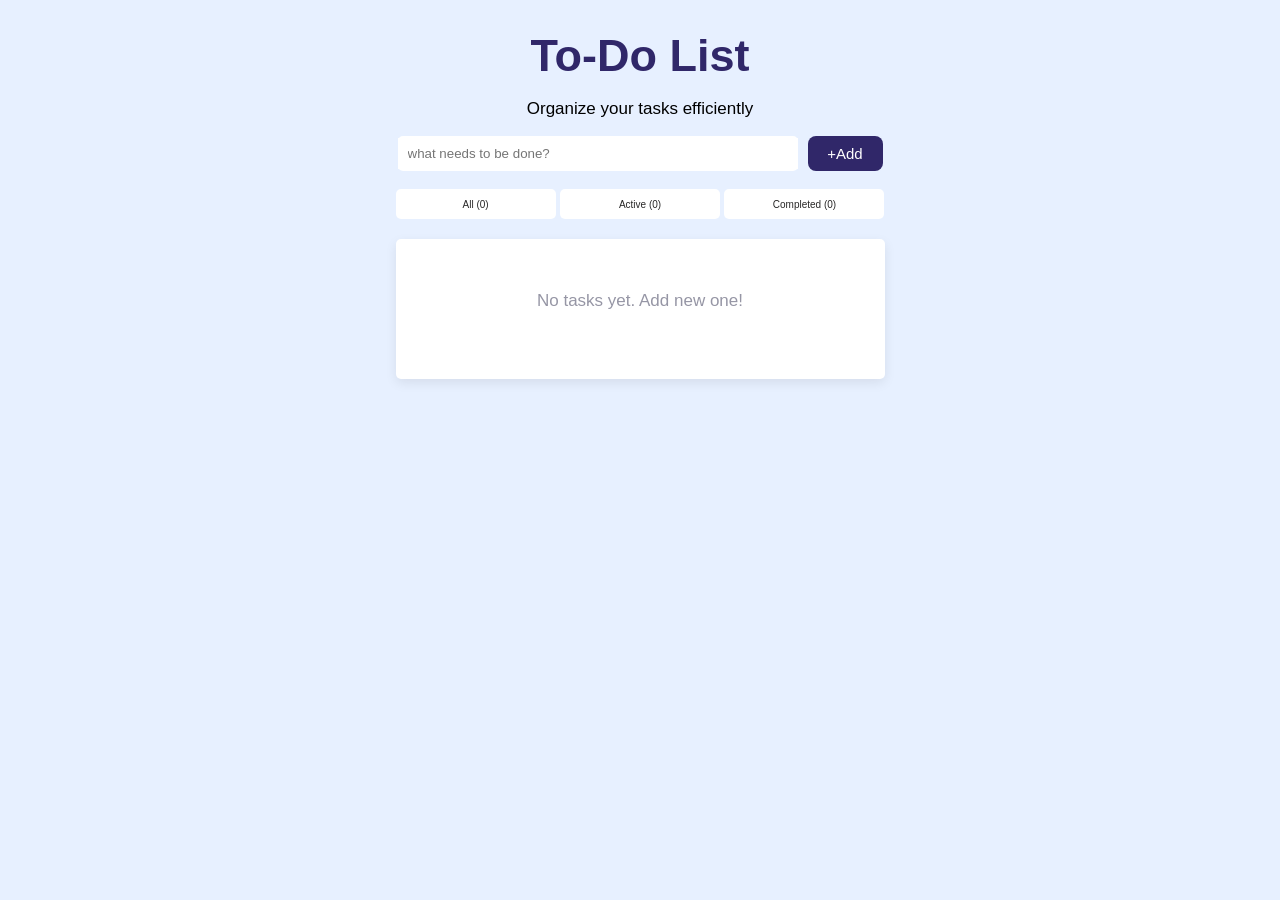
<file: index.html>
<!doctype html>
<html lang="en">
  <head>
    <meta charset="UTF-8" />
    <meta name="viewport" content="width=device-width, initial-scale=1.0" />
    <title>To_Do List</title>
    <link rel="stylesheet" href="project.css" />
  </head>

  <body>
    <div>
      <h1>To-Do List</h1>
      <p>Organize your tasks efficiently</p>
    </div>
    <div  class="input-but">
      <div class="input-text" >
        <input class="input" type="text" id="task" placeholder="what needs to be done?" />
    </div>
      <button type="button" id="btn">+Add</button>
    </div>
    <br />
    <div>
      <button class="btn" id="btnall">All (0)</button>
      <button class="btn" id="btnact">Active (0)</button>
      <button class="btn" id="btncomp">completed (0)</button>
    </div>
<div class="sec-message" >
    <section class="sec" id="message">
      <p class="message" id="message">No tasks yet. Add new one!</p>
    </section>
</div>
    <script src="project.js"></script>
  </body>
</html>
</file>
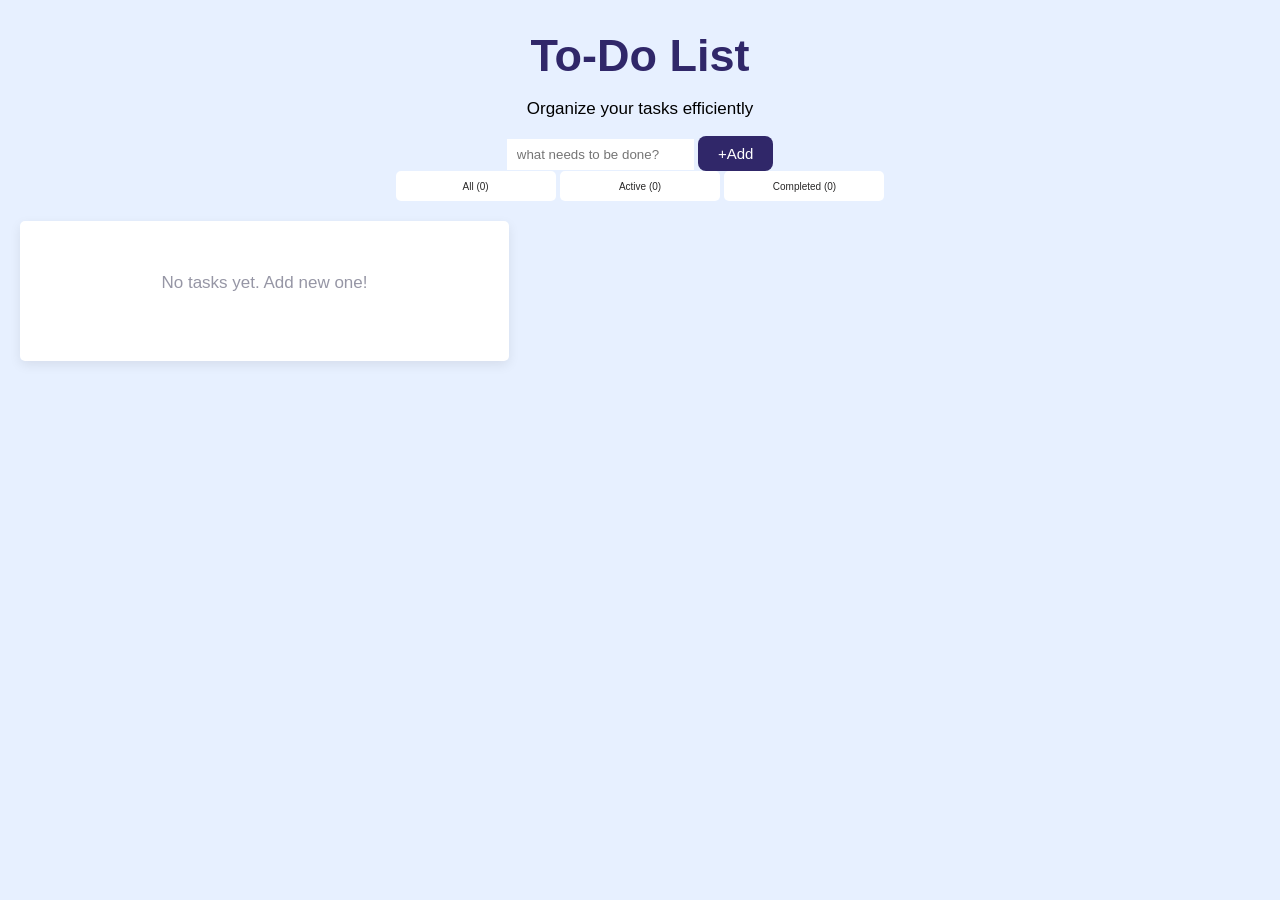
<file: project.html>
<!DOCTYPE html>
<html lang="en">

<head>
    <meta charset="UTF-8">
    <meta name="viewport" content="width=device-width, initial-scale=1.0">
    <title>To_Do List</title>
    <link rel="stylesheet" href="project.css">
</head>

<body>
    <h1>To-Do List</h1>
    <p>Organize your tasks efficiently</p>

    <input type="text" id="task" placeholder="what needs to be done?">
    <button type="button" id="btn">+Add</button>

    <br>
    <button class="btn" id="btnall">All (0)</button>
    <button class="btn" id="btnact">Active (0)</button>
    <button class="btn" id="btncomp">completed (0)</button>

    <section class="sec" id="message">
        <p class="message" id="message">No tasks yet. Add new one!</p>
    </section>


    <script src="project.js"></script>
</body>

</html>
</file>
<file: project.css>
body {
  font-family: Arial, Helvetica, sans-serif;
  margin-top: 55px;
  text-align: center;
  background-color: rgb(231, 240, 255);
  margin: 0px 20px;
}

h1 {
  color: rgb(48, 39, 105);
  font-size: 45px;
  margin-bottom: 8px;
}

p {
  color: rgb(0, 0, 0);
  font-size: 17px;
}
.input-but {
  display: flex;
  gap: 10px;
  flex-direction: row;
  justify-content: center;
}
.btn:focus {
  color: #fff;
  background-color: rgb(48, 39, 105) !important;
}
.btn:hover {
  color: #fff;
  background-color: rgb(48, 39, 105) !important;
}

#task {
  /* background-color: rgb(231, 240, 255);
    border: 1px solid #c9c4c4;
    border-radius: 5px;
    font-size: 16px;
    width: 400px;
    height: 32px; */
  padding-left: 10px;
  border: none;
}
input:not([type="range" i], [type="checkbox" i], [type="radio" i]) {
  border: none !important;
  padding: 8px;
}
.input-text {
  display: flex;
  flex-direction: column;
  justify-content: center;
  background-color: #fff;
  width: 400px;
  border-radius: 5px;
}

.deletebtn {
  cursor: pointer;
  border: none;
  border-radius: 8px;
  font-size: 10px;
}

#btn {
  height: 35px;
  width: 75px;
  background-color: rgb(48, 39, 105);
  color: white;
  padding: auto;
  font-size: 15px;
  border: none;
  border-radius: 8px;
  cursor: pointer;
}

.btn {
  cursor: pointer;
  border: none;
  background-color: white;
  border-radius: 5px;
  font-size: 10px;
  color: rgb(40, 39, 39);
  padding: 5px;
  width: 160px;
  height: 30px;
}

.sec {
  box-shadow: 0 4px 12px rgb(6, 6, 6, 0.08);
  background-color: white;
  border-radius: 5px;
  padding: 20px;
  min-height: 100px;
  margin-top: 20px;
  width: 449px;
}

.message {
  text-align: center;
  color: rgb(150, 150, 165);
  padding: 15px;
}

#message .task-item span {
  flex: 3;
  text-align: left;
  font-size: 20px;
}

#message input[type="checkbox"] {
  margin: 0;
  width: 18px;
  height: 18px;
}
.sec-message {
  display: flex;
  flex-direction: row;
  justify-content: center;
}

.deletebtn {
  background-color: rgb(48, 39, 105);
  color: white;
  width: 70px;
  height: 30px;
  border-radius: 5px;
}

.completed {
  text-decoration: line-through;
  color: rgb(69, 62, 62);
}

.task-item {
  align-items: center;
  gap: 10px;
  display: flex;
  padding: 10px;
}

@media (max-width: 768px) {
  .sec {
    margin-left: 0px !important;
  }
}
</file>
